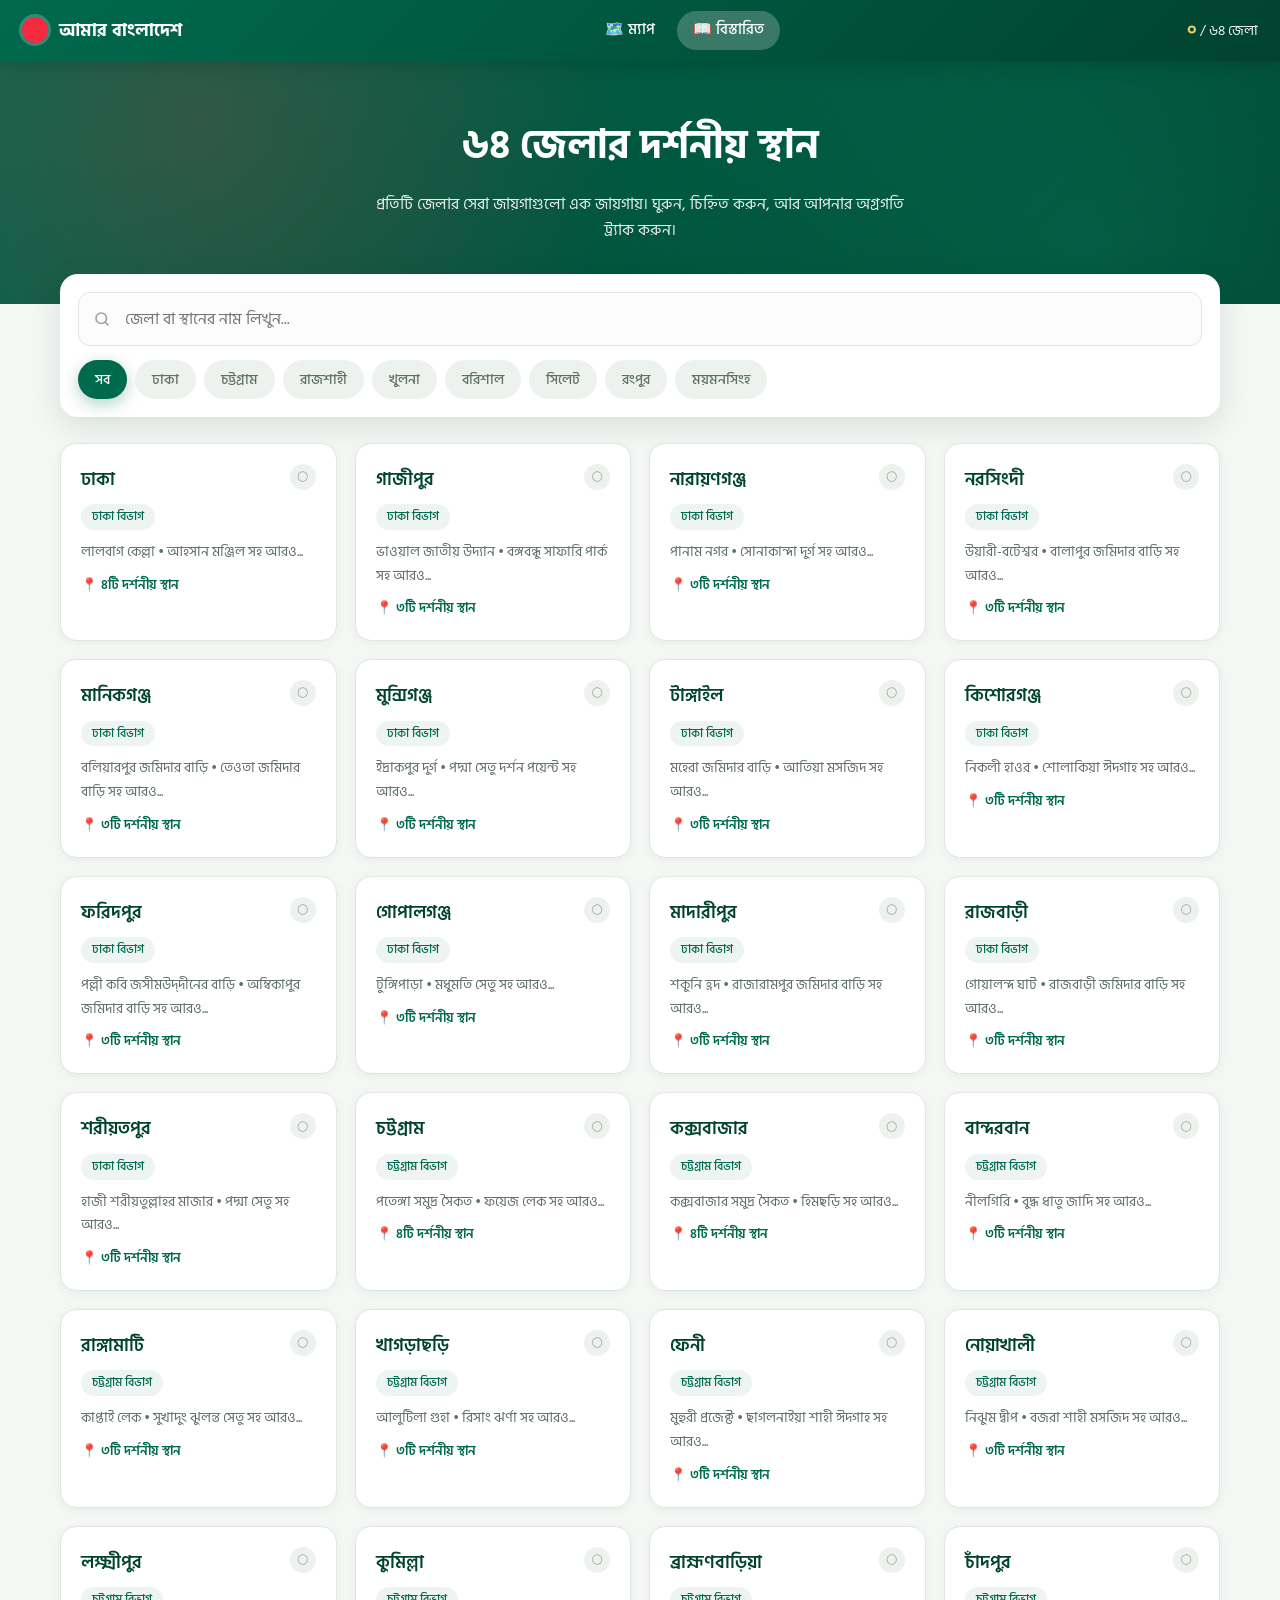
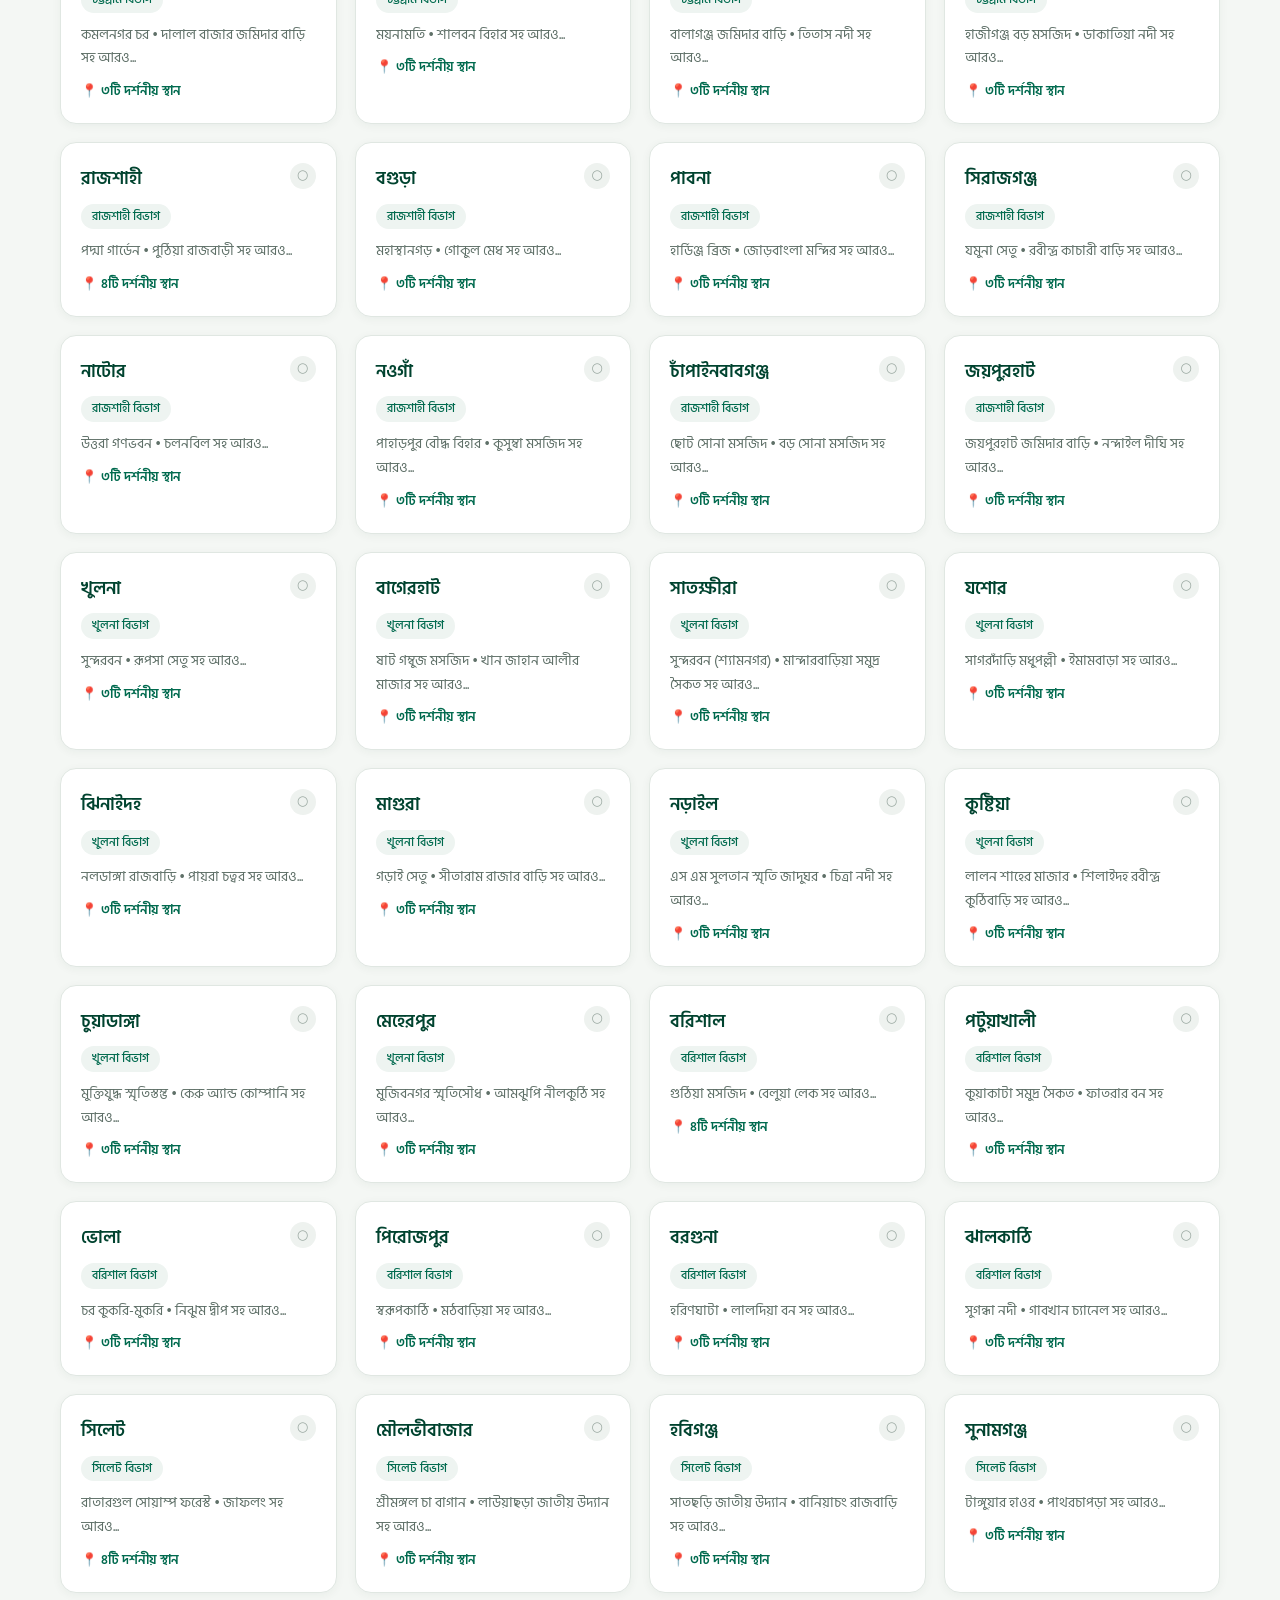
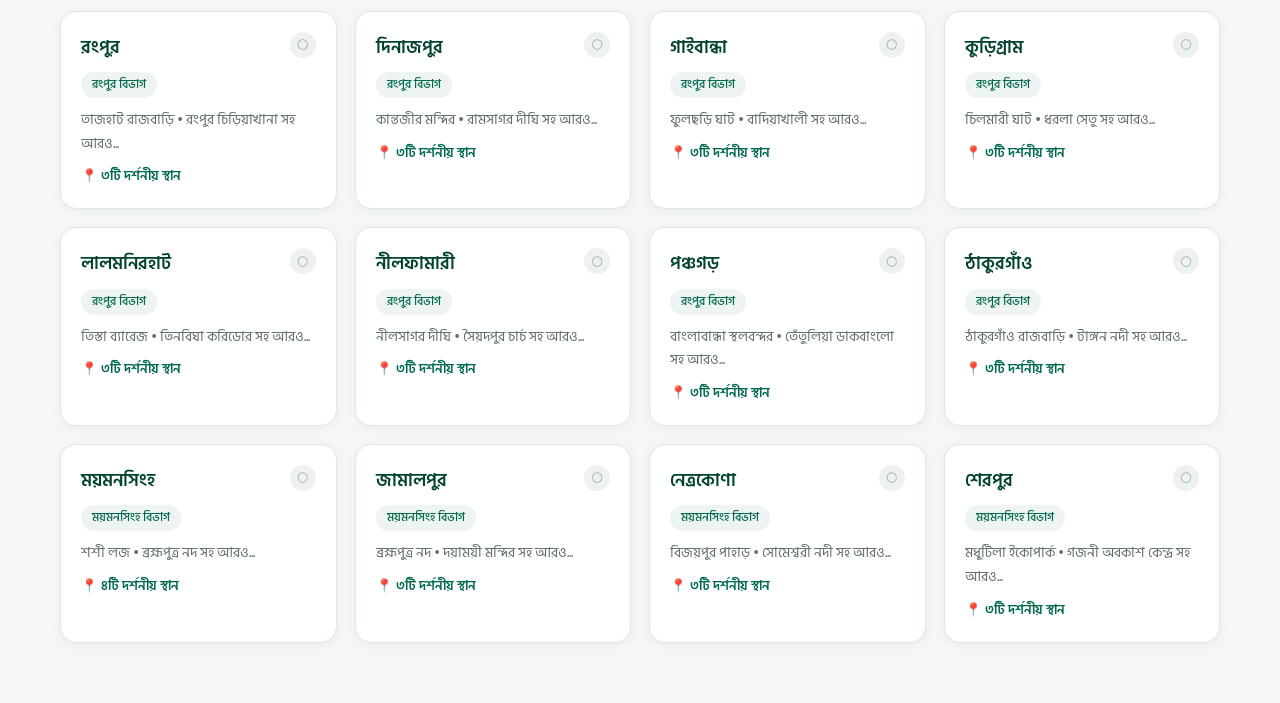
<file: details.html>
<!DOCTYPE html>
<html lang="bn">
<head>
<meta charset="UTF-8">
<meta name="viewport" content="width=device-width, initial-scale=1.0">
<title>আমার বাংলাদেশ — বিস্তারিত</title>
<meta name="description" content="বাংলাদেশের ৬৪ জেলার দর্শনীয় স্থান ও ভ্রমণ গাইড।">
<link rel="icon" href="data:image/svg+xml,<svg xmlns='http://www.w3.org/2000/svg' viewBox='0 0 100 100'><rect width='100' height='100' fill='%23006A4E'/><circle cx='50' cy='50' r='26' fill='%23F42A41'/></svg>">
<link rel="preconnect" href="https://fonts.googleapis.com">
<link rel="preconnect" href="https://fonts.gstatic.com" crossorigin>
<link href="https://fonts.googleapis.com/css2?family=Hind+Siliguri:wght@300;400;500;600;700&display=swap" rel="stylesheet">
<link rel="stylesheet" href="style.css">
</head>
<body class="page-details">

<header>
  <nav class="nav">
    <a href="index.html" class="brand">
      <span class="brand-mark"></span>
      <span>আমার বাংলাদেশ</span>
    </a>
    <div class="nav-links">
      <a href="index.html">🗺️ ম্যাপ</a>
      <a href="details.html" class="active">📖 বিস্তারিত</a>
    </div>
    <div class="nav-stats">
      <div><b id="navVisited">০</b> / ৬৪ জেলা</div>
    </div>
  </nav>
</header>

<section class="details-hero">
  <div class="details-hero-inner">
    <h1>৬৪ জেলার দর্শনীয় স্থান</h1>
    <p>প্রতিটি জেলার সেরা জায়গাগুলো এক জায়গায়। ঘুরুন, চিহ্নিত করুন, আর আপনার অগ্রগতি ট্র্যাক করুন।</p>
  </div>
</section>

<div class="details-body">
  <div class="controls">
    <div class="search-box">
      <svg width="18" height="18" viewBox="0 0 24 24" fill="none" stroke="currentColor" stroke-width="2.2" stroke-linecap="round">
        <circle cx="11" cy="11" r="7"></circle><path d="M20 20l-3.5-3.5"></path>
      </svg>
      <input type="text" id="search" placeholder="জেলা বা স্থানের নাম লিখুন...">
    </div>
    <div class="tabs" id="tabs"></div>
  </div>

  <div class="grid" id="grid"></div>
</div>

<!-- মডাল -->
<div class="overlay" id="overlay">
  <div class="modal">
    <div class="modal-head">
      <h2 id="mTitle">জেলার নাম</h2>
      <span id="mSub">বিভাগ • স্থান সংখ্যা</span>
      <button class="close-btn" id="closeModal">×</button>
    </div>
    <div class="modal-body" id="mSpots"></div>
    <button class="visit-btn" id="mVisitBtn">○ ভ্রমণ করেছি হিসেবে চিহ্নিত করুন</button>
  </div>
</div>

<script src="data.js"></script>
<script>
let visited = getVisited();
let currentDiv = 'সব';
let currentQuery = '';
let activeId = null;

// ট্যাব
function renderTabs(){
  const el = document.getElementById('tabs');
  el.innerHTML = ['সব', ...DIVISIONS].map(d =>
    `<button class="tab ${d===currentDiv?'active':''}" data-div="${d}">${d}</button>`
  ).join('');
  el.querySelectorAll('.tab').forEach(b => {
    b.addEventListener('click', () => {
      currentDiv = b.dataset.div;
      renderTabs(); renderGrid();
    });
  });
}

// গ্রিড
function renderGrid(){
  const grid = document.getElementById('grid');
  const q = currentQuery.trim().toLowerCase();

  const filtered = DISTRICTS.filter(d => {
    if (currentDiv !== 'সব' && d.division !== currentDiv) return false;
    if (!q) return true;
    return d.name.toLowerCase().includes(q)
      || d.division.toLowerCase().includes(q)
      || d.spots.some(s => s[0].toLowerCase().includes(q) || s[1].toLowerCase().includes(q));
  });

  if (!filtered.length){
    grid.innerHTML = `
      <div class="no-result">
        <svg width="48" height="48" viewBox="0 0 24 24" fill="none" stroke="currentColor" stroke-width="1.6">
          <circle cx="11" cy="11" r="7"></circle><path d="M20 20l-3.5-3.5"></path>
        </svg>
        <p>কোনো ফলাফল পাওয়া যায়নি</p>
      </div>`;
    return;
  }

  grid.innerHTML = filtered.map(d => {
    const isV = visited.has(d.id);
    return `
      <article class="card ${isV?'visited':''}" data-id="${d.id}">
        <div class="card-top">
          <h3>${d.name}</h3>
          <span class="tick">${isV?'✓':'○'}</span>
        </div>
        <span class="badge">${d.division} বিভাগ</span>
        <p>${d.spots[0][0]}${d.spots[1] ? ' • ' + d.spots[1][0] : ''}${d.spots[2] ? ' সহ আরও...' : ''}</p>
        <div class="count">📍 ${bn(d.spots.length)}টি দর্শনীয় স্থান</div>
      </article>`;
  }).join('');

  grid.querySelectorAll('.card').forEach(c => {
    c.addEventListener('click', () => openModal(c.dataset.id));
  });
}

// মডাল
const overlay = document.getElementById('overlay');

function openModal(id){
  const d = getDistrict(id);
  if (!d) return;
  activeId = id;

  document.getElementById('mTitle').textContent = d.name + ' জেলা';
  document.getElementById('mSub').textContent = d.division + ' বিভাগ • ' + bn(d.spots.length) + 'টি দর্শনীয় স্থান';
  document.getElementById('mSpots').innerHTML = d.spots.map((s,i) => `
    <div class="spot">
      <div class="spot-num">${bn(i+1)}</div>
      <div>
        <h4>${s[0]}</h4>
        <p>${s[1]}</p>
      </div>
    </div>`).join('');

  updateVisitBtn();
  overlay.classList.add('open');
}

function updateVisitBtn(){
  const btn = document.getElementById('mVisitBtn');
  if (visited.has(activeId)){
    btn.textContent = '✓ ভ্রমণ করেছি (মুছতে ক্লিক করুন)';
    btn.classList.add('active');
  } else {
    btn.textContent = '○ ভ্রমণ করেছি হিসেবে চিহ্নিত করুন';
    btn.classList.remove('active');
  }
}

function closeModal(){
  overlay.classList.remove('open');
  activeId = null;
  if (location.hash) history.replaceState(null, '', location.pathname);
}

document.getElementById('closeModal').addEventListener('click', closeModal);
overlay.addEventListener('click', e => { if (e.target === overlay) closeModal(); });
document.addEventListener('keydown', e => { if (e.key === 'Escape') closeModal(); });

document.getElementById('mVisitBtn').addEventListener('click', () => {
  if (!activeId) return;
  toggleVisited(activeId);
  visited = getVisited();
  updateVisitBtn();
  renderGrid();
  updateNavStats();
});

// সার্চ
document.getElementById('search').addEventListener('input', e => {
  currentQuery = e.target.value;
  renderGrid();
});

// নেভ স্ট্যাটস
function updateNavStats(){
  document.getElementById('navVisited').textContent = bn(visited.size);
}

// হ্যাশ থেকে মডাল খোলা (details.html#dhaka)
function checkHash(){
  const hash = location.hash.replace('#','');
  if (hash && getDistrict(hash)){
    openModal(hash);
  }
}
window.addEventListener('hashchange', checkHash);

// ইনিশিয়ালাইজ
renderTabs();
renderGrid();
updateNavStats();
checkHash();
</script>
</body>
</html>
</file>
<file: style.css>
*{margin:0;padding:0;box-sizing:border-box}
:root{
  --green:#006A4E; --green-dark:#00432f; --green-light:#0b8a67;
  --red:#F42A41; --cream:#f4f7f4; --ink:#0f231c; --muted:#5f7068;
  --line:#e0e7e2; --card:#fff;
  --shadow-sm:0 2px 10px rgba(0,60,44,.06);
  --shadow:0 8px 30px rgba(0,60,44,.12);
  --shadow-lg:0 20px 60px rgba(0,60,44,.2);
}
html,body{height:100%}
body{
  font-family:'Hind Siliguri',system-ui,-apple-system,sans-serif;
  background:var(--cream); color:var(--ink); line-height:1.65;
}
button{font-family:inherit;cursor:pointer;border:none;background:none}
input{font-family:inherit}
a{text-decoration:none;color:inherit}
img{max-width:100%;display:block}

/* ============ হেডার ============ */
header{
  position:sticky;top:0;z-index:1000;
  background:linear-gradient(135deg,var(--green),var(--green-dark));
  color:#fff; box-shadow:0 4px 20px rgba(0,0,0,.15);
}
.nav{
  max-width:1400px;margin:0 auto;
  display:flex;align-items:center;justify-content:space-between;
  padding:11px 22px;gap:16px;
}
.brand{display:flex;align-items:center;gap:11px;font-weight:700;font-size:1.1rem}
.brand-mark{
  width:26px;height:26px;border-radius:50%;background:var(--red);
  box-shadow:0 0 0 3px rgba(255,255,255,.22);
  animation:pulse 3s ease-in-out infinite;
}
@keyframes pulse{0%,100%{box-shadow:0 0 0 3px rgba(255,255,255,.22)}50%{box-shadow:0 0 0 7px rgba(255,255,255,.08)}}
.nav-links{display:flex;gap:6px;align-items:center}
.nav-links a{
  padding:7px 16px;border-radius:999px;font-size:.94rem;font-weight:500;
  transition:.25s; white-space:nowrap;
}
.nav-links a:hover{background:rgba(255,255,255,.15)}
.nav-links a.active{background:rgba(255,255,255,.22)}
.nav-stats{display:flex;gap:14px;font-size:.85rem;opacity:.95}
.nav-stats b{color:#ffd166;font-size:1rem}

/* ============ ম্যাপ পেজ ============ */
.page-map{overflow:hidden}
.map-wrap{position:relative;height:calc(100vh - 58px);background:#dfe8e3}
#map{position:absolute;inset:0;z-index:1}

.map-overlay{position:absolute;z-index:500;pointer-events:none}
.map-overlay.top{top:16px;left:16px;right:16px;display:flex;justify-content:space-between;gap:12px;flex-wrap:wrap;align-items:flex-start}
.map-overlay.bottom{bottom:16px;left:16px;right:16px;display:flex;justify-content:space-between;gap:12px;flex-wrap:wrap;align-items:flex-end}

.map-search{
  pointer-events:auto;background:#fff;border-radius:14px;
  box-shadow:var(--shadow);display:flex;align-items:center;
  padding:0 14px;max-width:360px;flex:1;min-width:200px;
}
.map-search svg{opacity:.5;flex:none}
.map-search input{
  border:none;outline:none;padding:12px 10px;
  font-size:.95rem;width:100%;background:transparent;
}
.legend{
  pointer-events:auto;background:#fff;border-radius:14px;
  box-shadow:var(--shadow);padding:9px 16px;
  display:flex;gap:14px;font-size:.83rem;font-weight:500;color:var(--muted);
}
.legend i{width:11px;height:11px;border-radius:50%;display:inline-block;margin-right:6px;vertical-align:middle}
.dot-v{background:var(--green);box-shadow:0 0 0 3px rgba(0,106,78,.2)}
.dot-u{background:#b9c3bd}

.map-hint{
  pointer-events:auto;background:rgba(255,255,255,.95);
  backdrop-filter:blur(8px);border-radius:999px;
  box-shadow:var(--shadow);padding:8px 18px;font-size:.83rem;
  font-weight:500;color:var(--muted);display:inline-flex;gap:6px;align-items:center;
}
.progress-pill{
  pointer-events:auto;background:#fff;border-radius:14px;
  box-shadow:var(--shadow);padding:12px 18px;
  display:flex;align-items:center;gap:14px;font-size:.85rem;
}
.progress-pill .ring{
  --p:0;width:52px;height:52px;border-radius:50%;
  background:conic-gradient(var(--red) calc(var(--p)*1%),#e4e9e5 0);
  display:grid;place-items:center;position:relative;
}
.progress-pill .ring::after{content:"";position:absolute;inset:5px;border-radius:50%;background:#fff}
.progress-pill .ring b{position:relative;z-index:2;font-size:.9rem;color:var(--green-dark)}
.progress-pill .txt b{display:block;font-size:1.1rem;color:var(--green-dark)}
.progress-pill .txt span{color:var(--muted);font-size:.78rem}

/* Leaflet কাস্টমাইজ */
.leaflet-container{font-family:'Hind Siliguri',sans-serif;background:#dfe8e3}
.leaflet-tooltip.district-tip{
  font-family:'Hind Siliguri',sans-serif;font-weight:600;font-size:.82rem;
  background:var(--green-dark);color:#fff;border:none;border-radius:8px;
  padding:4px 10px;box-shadow:0 4px 14px rgba(0,0,0,.25);
}
.leaflet-tooltip.district-tip::before{border-top-color:var(--green-dark)}
.leaflet-tooltip.district-tip.visited{background:var(--red)}
.leaflet-tooltip.district-tip.visited::before{border-top-color:var(--red)}
.leaflet-control-zoom{
  border:none!important;box-shadow:var(--shadow)!important;
  border-radius:12px!important;overflow:hidden;
}
.leaflet-control-zoom a{
  background:#fff!important;color:var(--green-dark)!important;
  width:36px!important;height:36px!important;line-height:36px!important;
  font-size:1.2rem!important;font-weight:700!important;
}
.leaflet-control-zoom a:hover{background:#f0f6f2!important}
.leaflet-popup-content-wrapper{
  border-radius:14px!important;box-shadow:var(--shadow-lg)!important;
  padding:0!important;overflow:hidden;
}
.leaflet-popup-content{margin:0!important;min-width:220px}
.leaflet-popup-tip{box-shadow:var(--shadow)!important}
.popup-head{
  background:linear-gradient(135deg,var(--green),var(--green-dark));
  color:#fff;padding:14px 18px;
}
.popup-head h3{font-size:1.1rem;font-weight:600;margin-bottom:2px}
.popup-head span{font-size:.82rem;opacity:.9}
.popup-body{padding:14px 18px}
.popup-body p{font-size:.88rem;color:var(--muted);margin-bottom:12px}
.popup-actions{display:flex;gap:8px}
.popup-btn{
  flex:1;padding:9px 12px;border-radius:10px;
  font-size:.85rem;font-weight:600;text-align:center;transition:.22s;
}
.btn-detail{background:var(--green);color:#fff}
.btn-detail:hover{background:var(--green-dark)}
.btn-mark{background:#eef2ef;color:var(--green-dark)}
.btn-mark:hover{background:#e2ebe6}
.btn-mark.active{background:var(--red);color:#fff}
.btn-mark.active:hover{background:#c31e33}

/* ============ বিস্তারিত পেজ ============ */
.page-details{background:var(--cream)}
.details-hero{
  background:linear-gradient(135deg,var(--green),var(--green-dark));
  color:#fff;padding:52px 22px 60px;text-align:center;
  position:relative;overflow:hidden;
}
.details-hero::before{
  content:"";position:absolute;inset:0;
  background:
    radial-gradient(circle at 15% 25%,rgba(244,42,65,.2),transparent 40%),
    radial-gradient(circle at 85% 75%,rgba(11,138,103,.3),transparent 45%);
  pointer-events:none;
}
.details-hero-inner{position:relative;z-index:2;max-width:720px;margin:0 auto}
.details-hero h1{font-size:clamp(1.7rem,4vw,2.5rem);font-weight:700;margin-bottom:12px}
.details-hero p{opacity:.9;font-size:1rem;max-width:560px;margin:0 auto}

.details-body{max-width:1200px;margin:-30px auto 0;padding:0 20px 60px;position:relative;z-index:2}
.controls{
  background:#fff;border-radius:18px;box-shadow:var(--shadow);
  padding:18px;margin-bottom:26px;
  display:flex;flex-direction:column;gap:14px;
}
.search-box{position:relative}
.search-box svg{position:absolute;left:15px;top:50%;transform:translateY(-50%);opacity:.4}
.search-box input{
  width:100%;padding:13px 18px 13px 46px;border-radius:12px;
  border:1.6px solid var(--line);font-size:1rem;background:#fbfcfb;
  transition:.25s;
}
.search-box input:focus{outline:none;border-color:var(--green);background:#fff;box-shadow:0 0 0 4px rgba(0,106,78,.09)}
.tabs{display:flex;gap:8px;flex-wrap:wrap}
.tab{
  padding:7px 16px;border-radius:999px;font-size:.9rem;font-weight:500;
  background:#eef2ef;color:var(--muted);transition:.22s;
  border:1.4px solid transparent;
}
.tab:hover{background:#e2ebe6;color:var(--green)}
.tab.active{background:var(--green);color:#fff;box-shadow:0 5px 16px rgba(0,106,78,.3)}

.grid{display:grid;grid-template-columns:repeat(auto-fill,minmax(260px,1fr));gap:18px}
.card{
  background:#fff;border-radius:16px;padding:20px;
  border:1px solid var(--line);box-shadow:0 2px 10px rgba(0,60,44,.05);
  cursor:pointer;transition:.28s;position:relative;overflow:hidden;
}
.card::before{
  content:"";position:absolute;left:0;top:0;bottom:0;width:4px;
  background:var(--green);transform:scaleY(0);transform-origin:top;transition:.3s;
}
.card:hover{transform:translateY(-5px);box-shadow:var(--shadow-lg);border-color:#cfe0d8}
.card:hover::before{transform:scaleY(1)}
.card.visited{background:linear-gradient(160deg,#f2fbf7,#fff);border-color:#bfe3d5}
.card.visited::before{background:var(--red);transform:scaleY(1)}
.card-top{display:flex;justify-content:space-between;align-items:flex-start;gap:10px;margin-bottom:8px}
.card h3{font-size:1.15rem;font-weight:600;color:var(--green-dark)}
.tick{
  width:26px;height:26px;border-radius:50%;flex:none;
  display:grid;place-items:center;background:#eef2ef;color:#9aa8a1;
  font-size:.82rem;transition:.25s;
}
.card.visited .tick{background:var(--green);color:#fff;box-shadow:0 4px 12px rgba(0,106,78,.35)}
.badge{
  display:inline-block;font-size:.75rem;padding:3px 11px;
  border-radius:999px;background:#eef4f1;color:var(--green);
  font-weight:500;margin-bottom:10px;
}
.card p{font-size:.9rem;color:var(--muted);line-height:1.65;
  display:-webkit-box;-webkit-line-clamp:2;-webkit-box-orient:vertical;overflow:hidden}
.card .count{margin-top:11px;font-size:.83rem;color:var(--green);font-weight:600}

.no-result{text-align:center;padding:60px 20px;color:var(--muted);grid-column:1/-1}
.no-result svg{opacity:.3;margin-bottom:12px}

/* ============ মডাল ============ */
.overlay{
  position:fixed;inset:0;background:rgba(8,30,23,.6);
  backdrop-filter:blur(5px);z-index:2000;
  display:flex;align-items:center;justify-content:center;padding:18px;
  opacity:0;visibility:hidden;transition:.3s;
}
.overlay.open{opacity:1;visibility:visible}
.modal{
  background:#fff;border-radius:22px;width:100%;max-width:600px;
  max-height:88vh;overflow:hidden;display:flex;flex-direction:column;
  box-shadow:0 30px 80px rgba(0,0,0,.4);
  transform:translateY(28px) scale(.97);
  transition:.35s cubic-bezier(.22,1,.36,1);
}
.overlay.open .modal{transform:translateY(0) scale(1)}
.modal-head{
  background:linear-gradient(135deg,var(--green),var(--green-dark));
  color:#fff;padding:24px 26px 20px;position:relative;flex:none;
}
.modal-head h2{font-size:1.5rem;font-weight:700;margin-bottom:3px}
.modal-head span{opacity:.85;font-size:.88rem}
.close-btn{
  position:absolute;right:16px;top:16px;width:34px;height:34px;
  border-radius:50%;background:rgba(255,255,255,.16);color:#fff;
  display:grid;place-items:center;font-size:1.25rem;transition:.25s;line-height:1;
}
.close-btn:hover{background:rgba(255,255,255,.3);transform:rotate(90deg)}
.modal-body{padding:20px 26px 24px;overflow-y:auto;flex:1}
.modal-body::-webkit-scrollbar{width:6px}
.modal-body::-webkit-scrollbar-thumb{background:#cdd9d2;border-radius:99px}
.spot{display:flex;gap:13px;padding:13px 0;border-bottom:1px dashed var(--line)}
.spot:last-child{border-bottom:none}
.spot-num{
  width:28px;height:28px;border-radius:9px;flex:none;
  background:#eef4f1;color:var(--green);font-weight:700;
  font-size:.85rem;display:grid;place-items:center;
}
.spot h4{font-size:1rem;font-weight:600;color:var(--green-dark);margin-bottom:3px}
.spot p{font-size:.88rem;color:var(--muted);line-height:1.6}
.visit-btn{
  width:100%;margin:18px 26px 22px;padding:14px;border-radius:13px;
  font-weight:600;font-size:1rem;transition:.28s;
  background:var(--green);color:#fff;box-shadow:0 8px 24px rgba(0,106,78,.3);
  width:calc(100% - 52px);
}
.visit-btn:hover{transform:translateY(-2px);box-shadow:0 12px 30px rgba(0,106,78,.4)}
.visit-btn.active{background:var(--red);box-shadow:0 8px 24px rgba(244,42,65,.32)}

/* ============ রেসপন্সিভ ============ */
@media(max-width:640px){
  .nav{padding:9px 14px;gap:8px}
  .brand{font-size:.98rem}
  .brand-mark{width:22px;height:22px}
  .nav-links a{padding:6px 12px;font-size:.85rem}
  .nav-stats{display:none}
  .map-overlay.top,.map-overlay.bottom{left:10px;right:10px}
  .map-overlay.top{top:10px}
  .map-overlay.bottom{bottom:10px;flex-direction:column;align-items:stretch}
  .map-search{max-width:none}
  .legend,.map-hint{font-size:.76rem;padding:6px 12px}
  .progress-pill{width:100%;justify-content:center}
  .grid{grid-template-columns:1fr;gap:14px}
  .details-hero{padding:40px 18px 50px}
  .details-body{padding:0 14px 40px}
  .modal-head h2{font-size:1.3rem}
  .modal-body{padding:16px 20px 20px}
  .visit-btn{margin:14px 20px 18px;width:calc(100% - 40px)}
}
</file>
